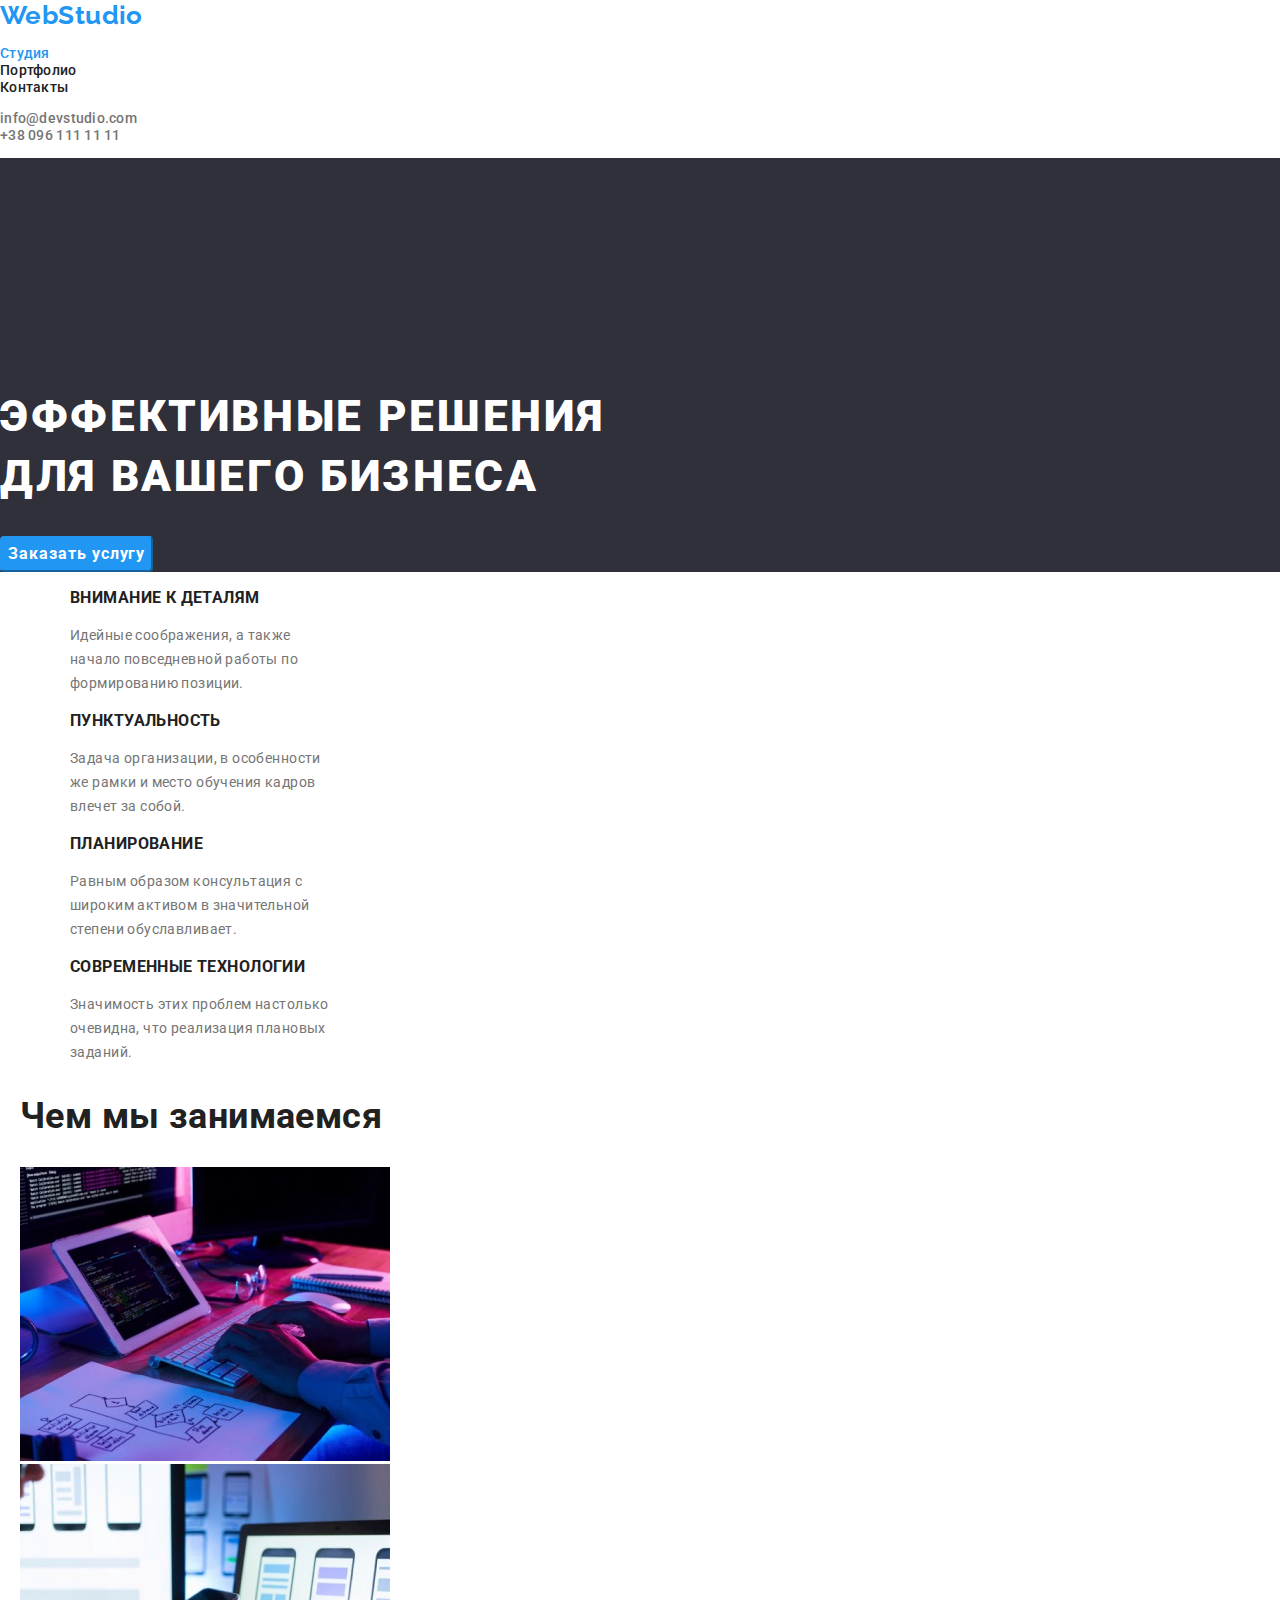
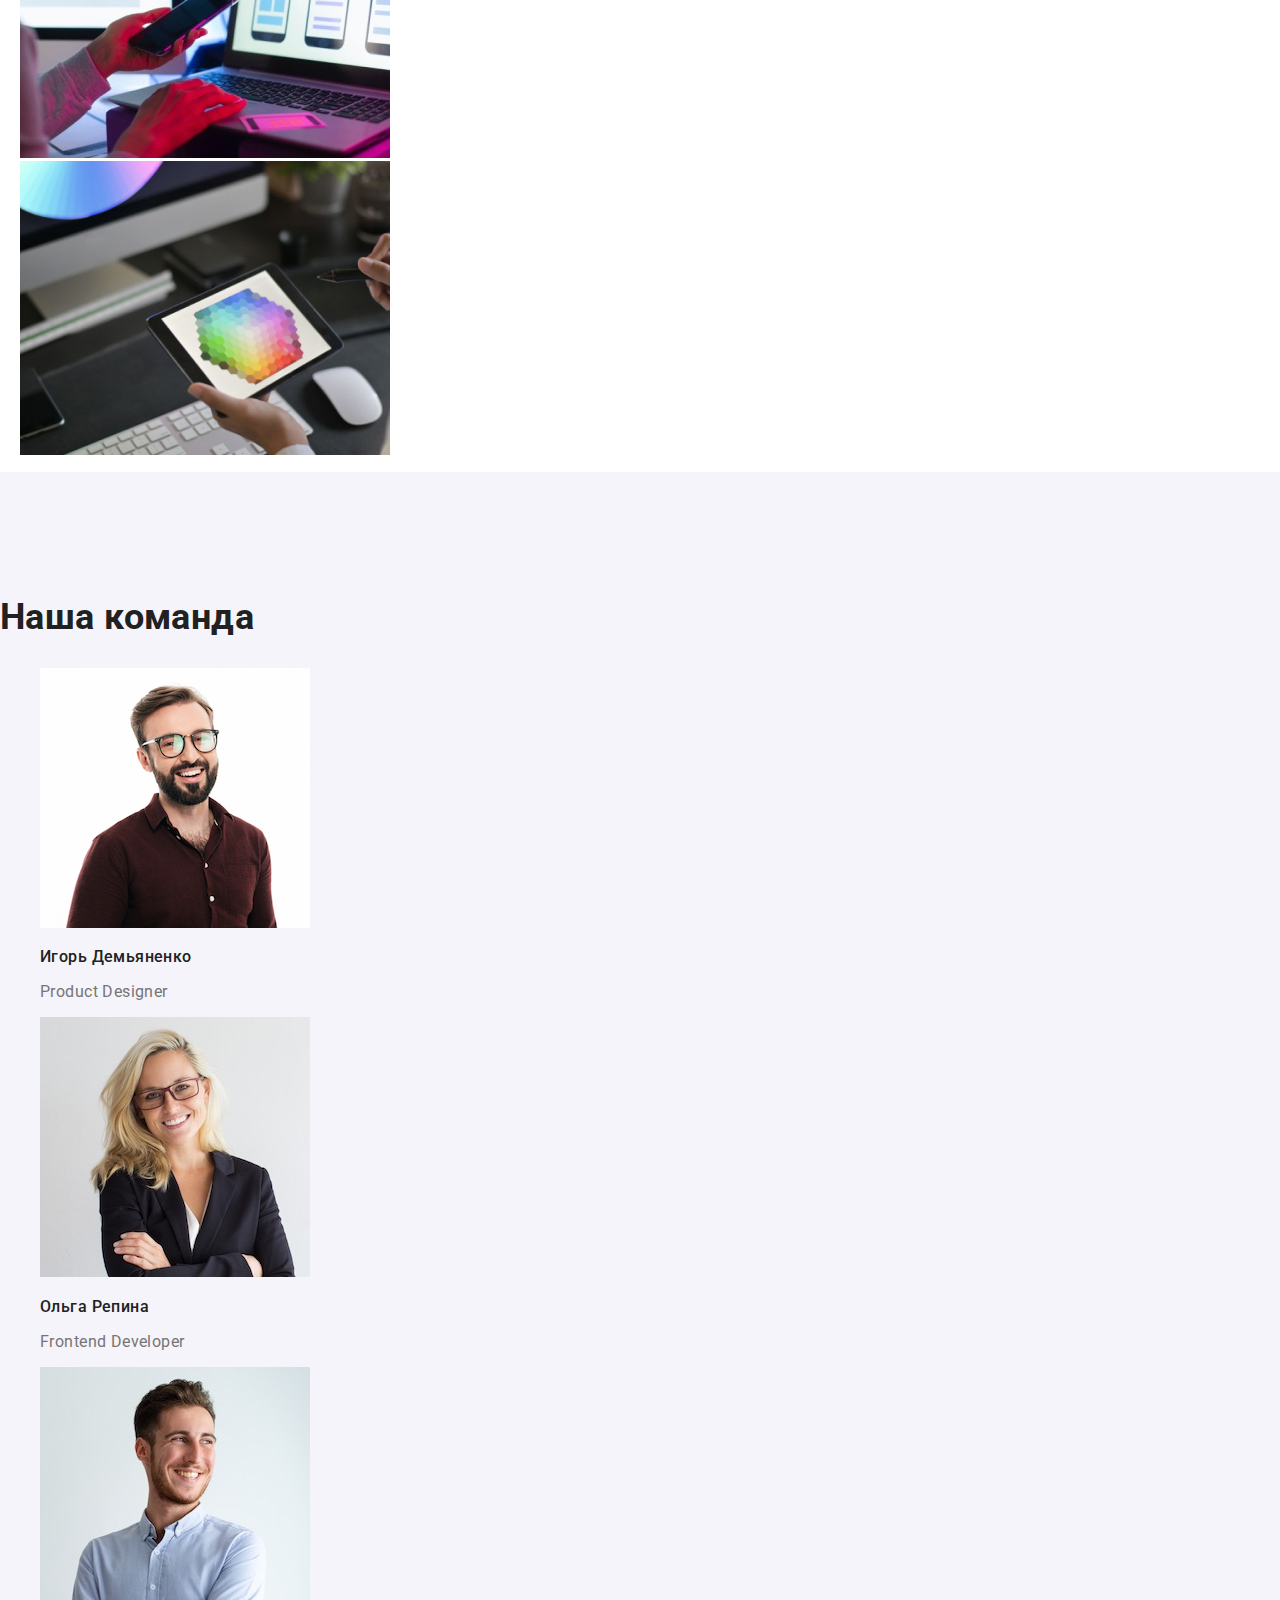
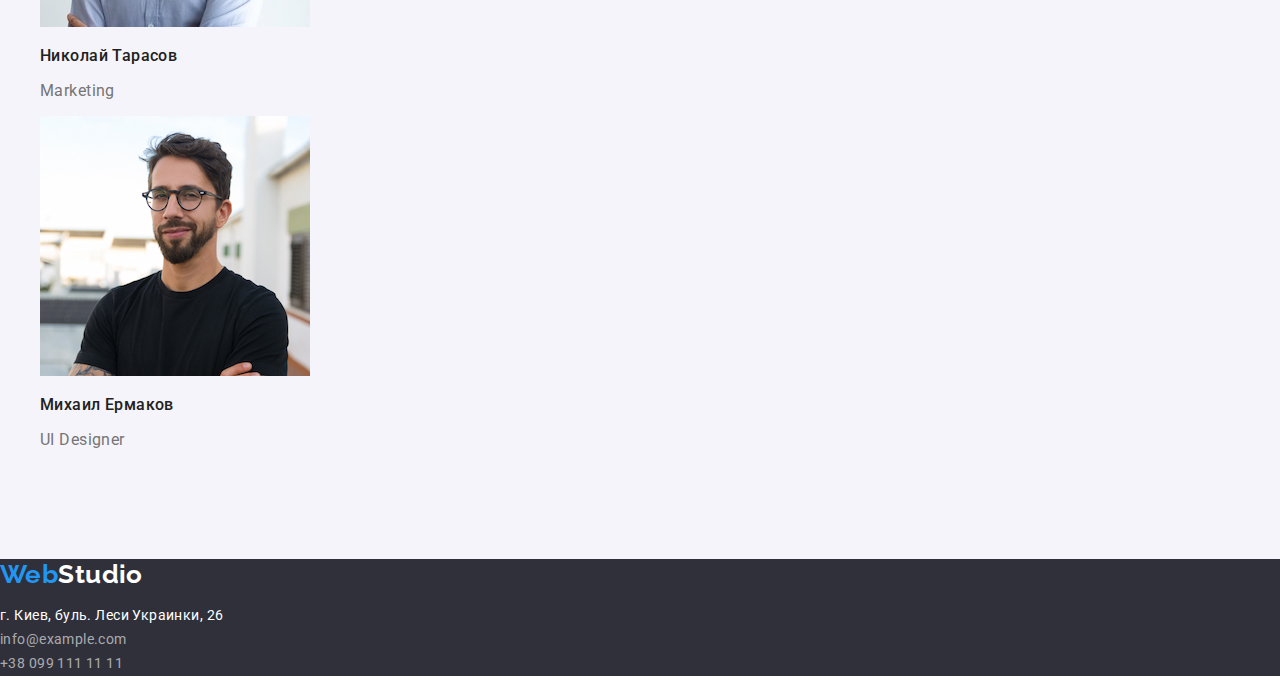
<file: index.html>
<!DOCTYPE html>
<html lang="ru">
  <head>
    <meta charset="UTF-8" />
    <meta http-equiv="X-UA-Compatible" content="IE=edge" />
    <meta name="viewport" content="width=device-width, initial-scale=1.0" />

    <!-- Fonts -->
    <!-- Fixed A1: підключення одним посиланням -->
    <link rel="preconnect" href="https://fonts.googleapis.com" />
    <link rel="preconnect" href="https://fonts.gstatic.com" crossorigin />
    <link
      href="https://fonts.googleapis.com/css2?family=Raleway:wght@700&family=Roboto:wght@400;500;700;900&display=swap"
      rel="stylesheet"
    />
    <!-- End of Fonts -->

    <title>Главная</title>

    <!-- Styles -->
    <link
      rel="stylesheet"
      href="https://cdnjs.cloudflare.com/ajax/libs/modern-normalize/1.0.0/modern-normalize.min.css"
    />
    <link rel="stylesheet" href="./css/styles.css" />
  </head>

  <body>
    <header class="header">
      <!-- Link on logo -->
      <a href="./index.html" class="header-logo" lang="en">
        <span class="accent">Web</span>Studio
      </a>

      <!-- Menu -->
      <nav>
        <ul class="list-style-none">
          <li>
            <a href="./index.html" class="header-menu-item accent">Студия</a>
          </li>
          <li>
            <a href="./portfolio.html" class="header-menu-item">Портфолио</a>
          </li>
          <li>
            <a href="" class="header-menu-item">Контакты</a>
          </li>
        </ul>
      </nav>

      <ul class="list-style-none">
        <li>
          <a href="mailto:info@devstudio.com" class="header-link-item">info@devstudio.com</a>
        </li>
        <li>
          <a href="tel:+380961111111" class="header-link-item">+38 096 111 11 11</a>
        </li>
      </ul>
    </header>

    <main>
      <!-- Hero -->
      <section class="hero">
        <h1 class="hero-title">
          Эффективные решения <br />
          для вашего бизнеса
        </h1>
        <button type="button" class="hero-button">Заказать услугу</button>
      </section>

      <section class="perculiarities">
        <h2 class="peculiarities-title-hide">Особенности</h2>
        <ul class="list-style-none">
          <li>
            <h3 class="peculiarities-title">Внимание к деталям</h3>
            <p class="peculiarities-p">
              Идейные соображения, а также начало повседневной работы по формированию позиции.
            </p>
          </li>
          <li>
            <h3 class="peculiarities-title">Пунктуальность</h3>
            <p class="peculiarities-p">
              Задача организации, в особенности же рамки и место обучения кадров влечет за собой.
            </p>
          </li>
          <li>
            <h3 class="peculiarities-title">Планирование</h3>
            <p class="peculiarities-p">
              Равным образом консультация с широким активом в значительной степени обуславливает.
            </p>
          </li>
          <li>
            <h3 class="peculiarities-title">Современные технологии</h3>
            <p class="peculiarities-p">
              Значимость этих проблем настолько очевидна, что реализация плановых заданий.
            </p>
          </li>
        </ul>
      </section>

      <section class="destinations">
        <!-- About our team -->
        <h2 class="destinations-title">Чем мы занимаемся</h2>
        <ul class="list-style-none">
          <li>
            <img
              src="./images/main-about-us-1.jpg"
              alt="Программирование"
              width="370"
              height="294"
            />
          </li>
          <li>
            <img
              src="./images/main-about-us-2.jpg"
              alt="Разработка приложений"
              width="370"
              height="294"
            />
          </li>
          <li>
            <img src="./images/main-about-us-3.jpg" alt="WEB-Дизайн" width="370" height="294" />
          </li>
        </ul>
      </section>

      <section class="team">
        <h2 class="team-title">Наша команда</h2>
        <ul class="team-list">
          <li>
            <img
              src="./images/main-our-team-person-1.jpg"
              alt="Игорь Демьяненко"
              width="270"
              height="260"
            />
            <h3 class="team-name">Игорь Демьяненко</h3>
            <p class="team-position" lang="en">Product Designer</p>
          </li>
          <li>
            <img
              src="./images/main-our-team-person-2.jpg"
              alt="Ольга Репина"
              width="270"
              height="260"
            />
            <h3 class="team-name">Ольга Репина</h3>
            <p class="team-position" lang="en">Frontend Developer</p>
          </li>
          <li>
            <img
              src="./images/main-our-team-person-3.jpg"
              alt="Николай Тарасов"
              width="270"
              height="260"
            />
            <h3 class="team-name">Николай Тарасов</h3>
            <p class="team-position" lang="en">Marketing</p>
          </li>
          <li>
            <img
              src="./images/main-our-team-person-4.jpg"
              alt="Михаил Ермаков"
              width="270"
              height="260"
            />
            <h3 class="team-name">Михаил Ермаков</h3>
            <p class="team-position" lang="en">UI Designer</p>
          </li>
        </ul>
      </section>
    </main>

    <footer class="footer">
      <a href="./index.html" class="footer-logo" lang="en"><span class="accent">Web</span>Studio</a>
      <address class="footer-address">
        <ul class="list-style-none">
          <li class="footer-postadress">г. Киев, буль. Леси Украинки, 26</li>
          <li>
            <a href="mailto:info@example.com" class="footer-contacts">info@example.com</a>
          </li>
          <li>
            <a href="tel:+380991111111" class="footer-contacts">+38 099 111 11 11</a>
          </li>
        </ul>
      </address>
    </footer>
  </body>
</html>
</file>
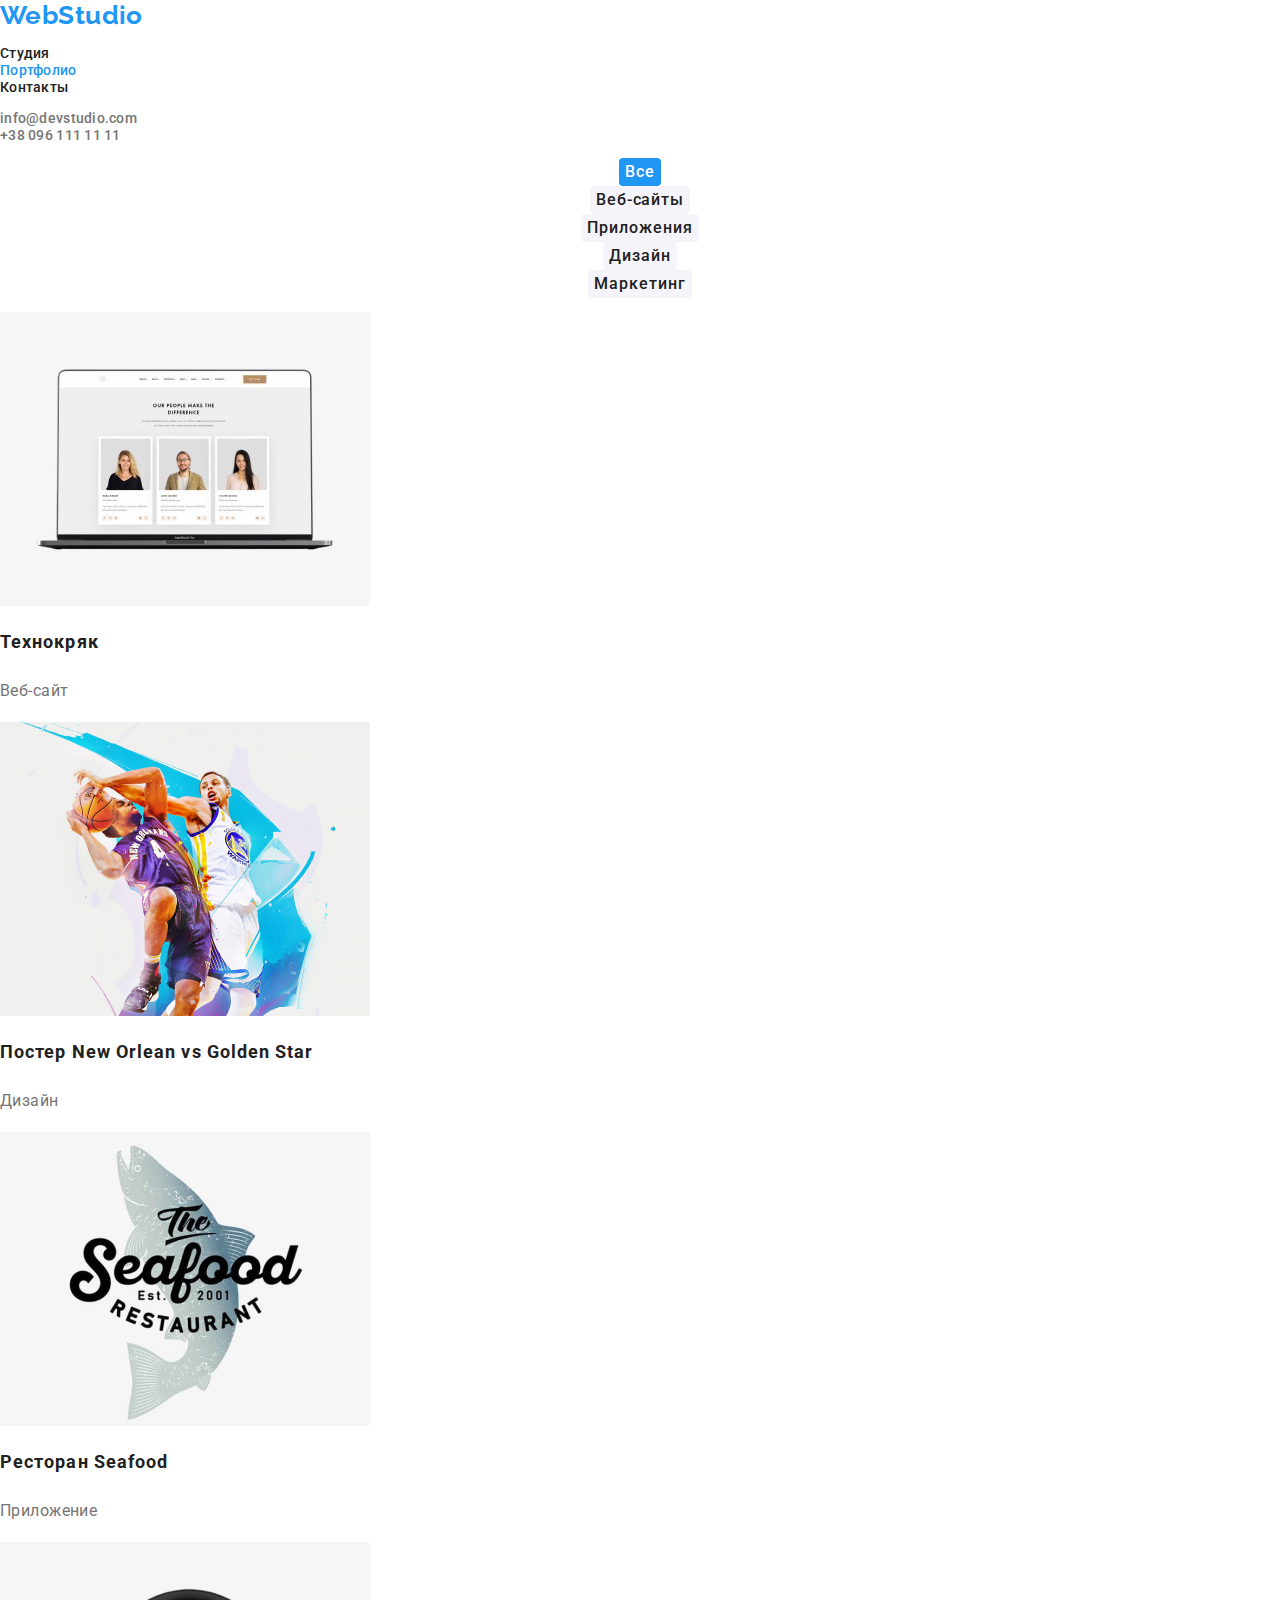
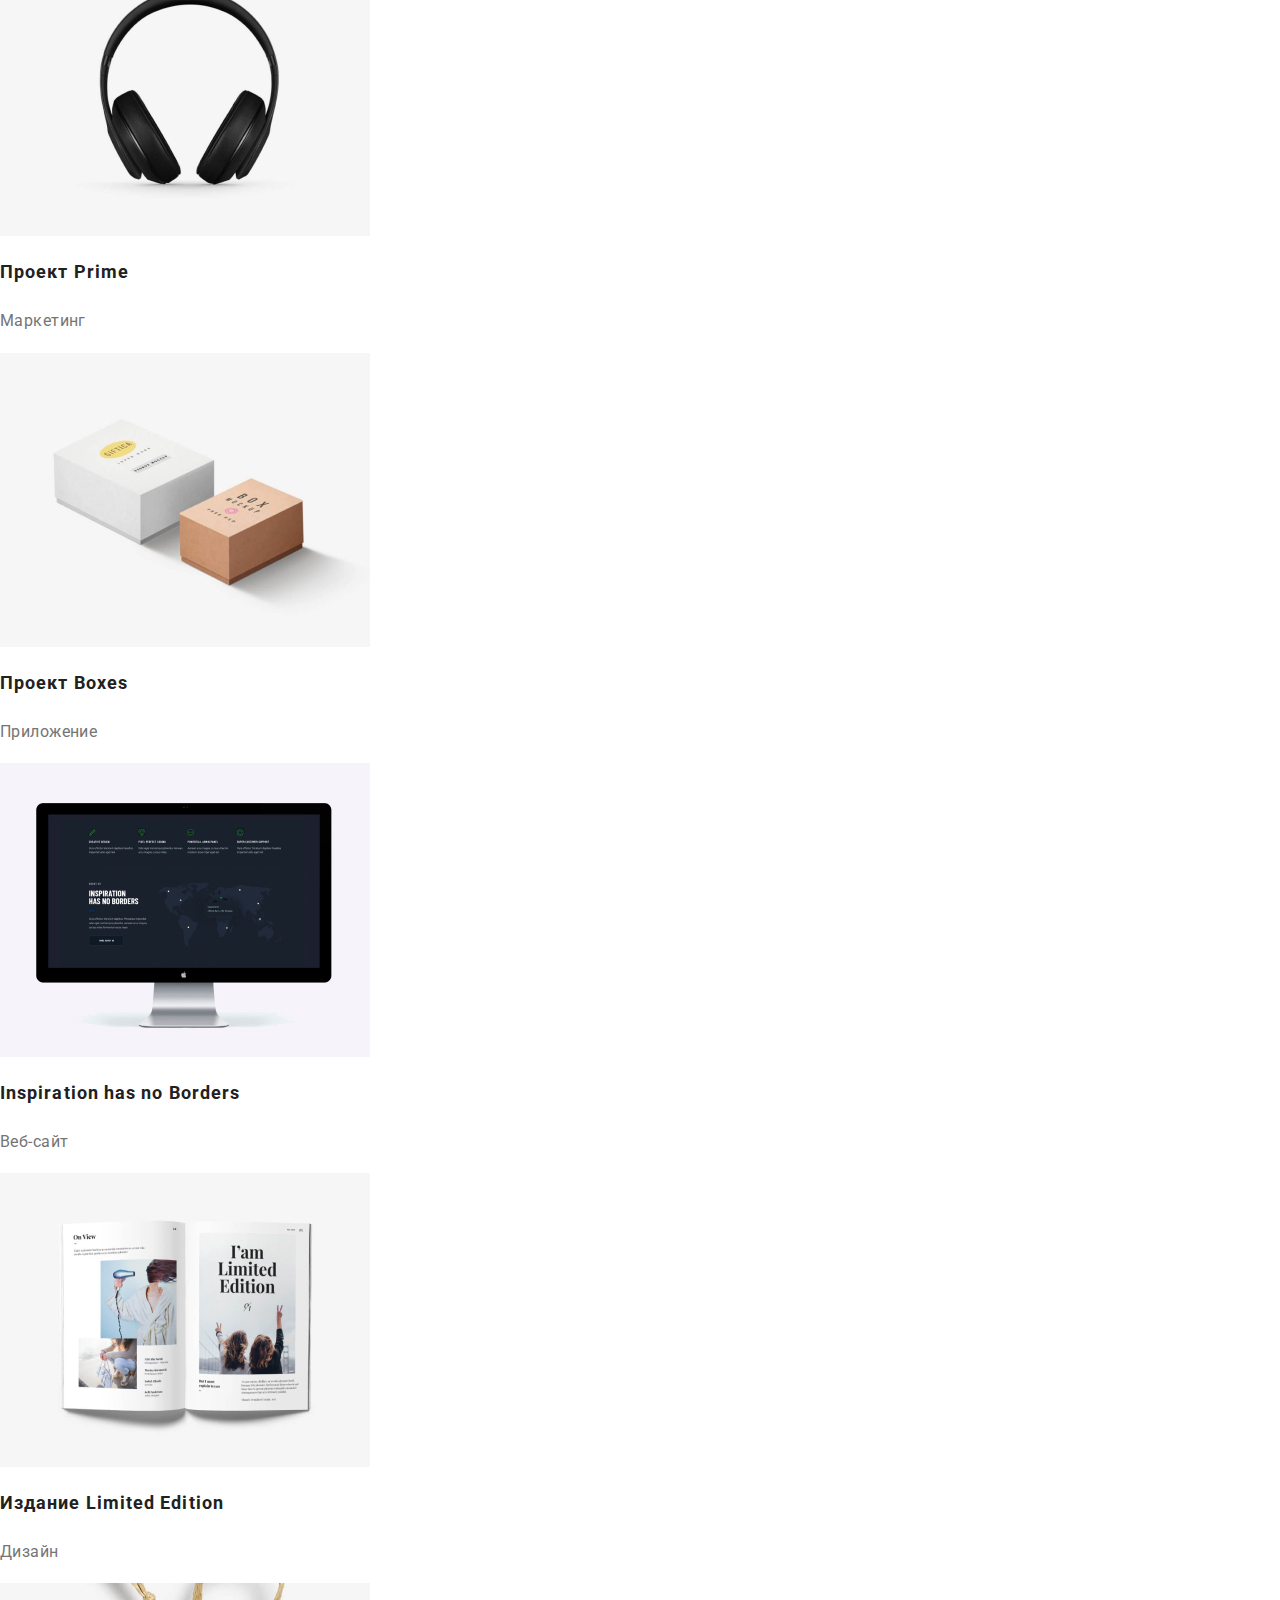
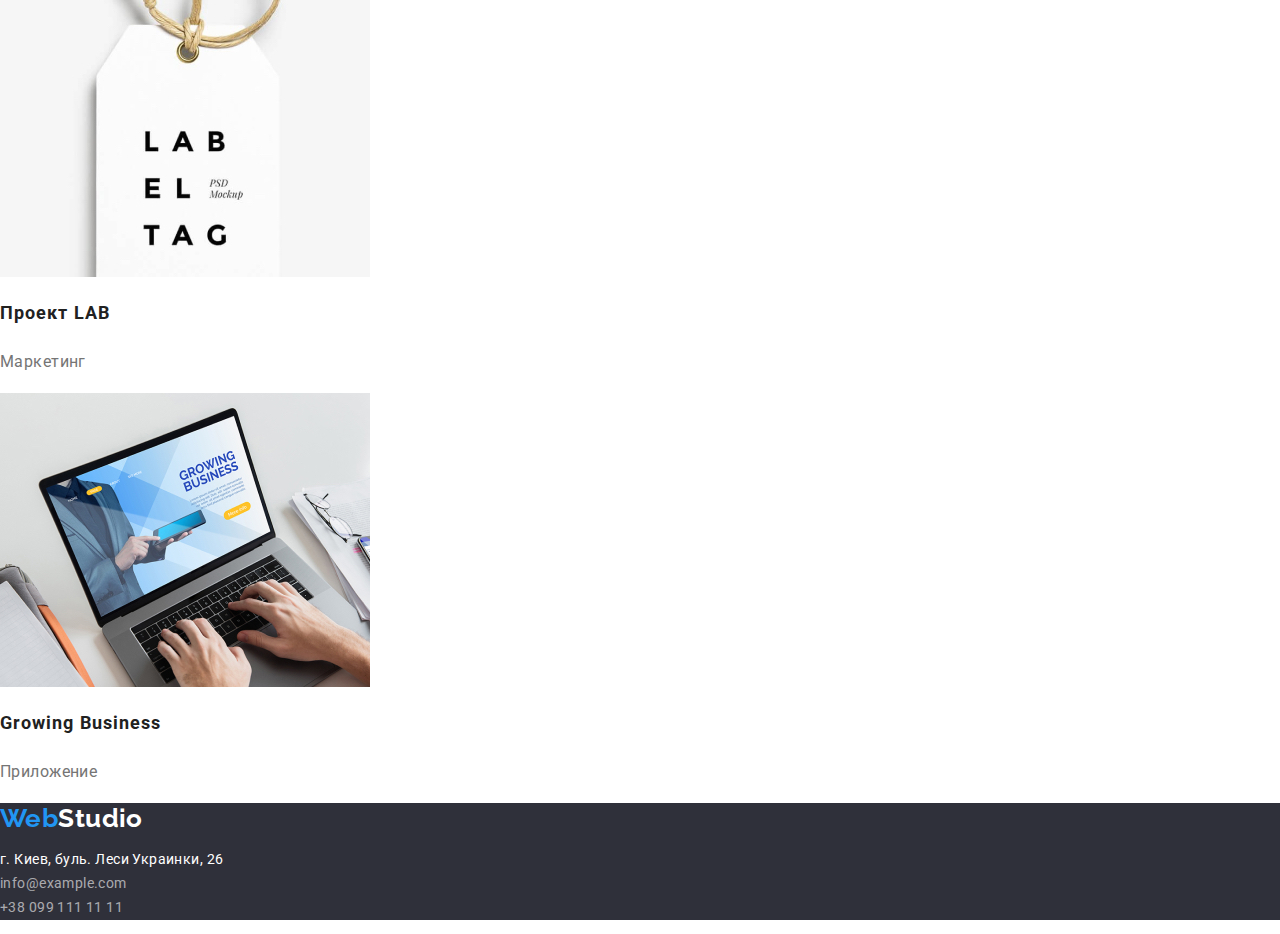
<file: portfolio.html>
<!DOCTYPE html>
<html lang="ru">
  <head>
    <meta charset="UTF-8" />
    <meta http-equiv="X-UA-Compatible" content="IE=edge" />
    <meta name="viewport" content="width=device-width, initial-scale=1.0" />

    <!-- Fonts -->
    <!-- Fdixe F1: підключення одним посиланням -->
    <link rel="preconnect" href="https://fonts.googleapis.com" />
    <link rel="preconnect" href="https://fonts.gstatic.com" crossorigin />
    <link
      href="https://fonts.googleapis.com/css2?family=Raleway:wght@700&family=Roboto:wght@400;500;700;900&display=swap"
      rel="stylesheet"
    />
    <!-- End of Fonts -->

    <title>Портфолио</title>

    <!-- Styles -->
    <link
      rel="stylesheet"
      href="https://cdnjs.cloudflare.com/ajax/libs/modern-normalize/1.0.0/modern-normalize.min.css"
    />
    <link rel="stylesheet" href="./css/styles.css" />
  </head>

  <body>
    <header class="header">
      <a href="./index.html" class="header-logo" lang="en">
        <span class="accent">Web</span>Studio
      </a>

      <nav>
        <ul class="list-style-none">
          <li>
            <a href="./index.html" class="header-menu-item">Студия</a>
          </li>
          <li>
            <a href="./portfolio.html" class="header-menu-item accent">Портфолио</a>
          </li>
          <li>
            <a href="" class="header-menu-item">Контакты</a>
          </li>
        </ul>
      </nav>

      <ul class="list-style-none">
        <li>
          <a href="mailto:info@devstudio.com" class="header-link-item">info@devstudio.com</a>
        </li>
        <li>
          <a href="tel:+380961111111" class="header-link-item">+38 096 111 11 11</a>
        </li>
      </ul>
    </header>

    <main>
      <section>
        <h1 class="portfolio-title">Примеры выполненных работ</h1>

        <ul class="list-style-none">
          <li>
            <button type="button" class="filter-button accent-button">Все</button>
          </li>
          <li>
            <button type="button" class="filter-button">Веб-сайты</button>
          </li>
          <li>
            <button type="button" class="filter-button">Приложения</button>
          </li>
          <li>
            <button type="button" class="filter-button">Дизайн</button>
          </li>
          <li>
            <button type="button" class="filter-button">Маркетинг</button>
          </li>
        </ul>

        <ul class="list-style-none">
          <li>
            <a href="#" class="example-link">
              <img
                src="./images/portfolio-img-1-1.jpg"
                alt="Веб-сайт Технокряк"
                width="370"
                height="294"
              />
              <h2 class="example-title">Технокряк</h2>
              <p class="example-text">Веб-сайт</p>
            </a>
          </li>
          <li>
            <a href="#" class="example-link">
              <img
                src="./images/portfolio-img-1-2.jpg"
                alt="Дизайн Постер Нью Орлеан против Голден Стар"
                width="370"
                height="294"
              />
              <h2 class="example-title">Постер <span lang="en">New Orlean vs Golden Star</span></h2>
              <p class="example-text">Дизайн</p>
            </a>
          </li>
          <li>
            <a href="#" class="example-link">
              <img
                src="./images/portfolio-img-1-3.jpg"
                alt="Приложение Ресторан Сифуд"
                width="370"
                height="294"
              />
              <h2 class="example-title">Ресторан <span lang="en">Seafood</span></h2>
              <p class="example-text">Приложение</p></a
            >
          </li>
          <li>
            <a href="#" class="example-link">
              <img
                src="./images/portfolio-img-2-1.jpg"
                alt="Маркетинг Проект Прайм"
                width="370"
                height="294"
              />
              <h2 class="example-title">Проект <span lang="en">Prime</span></h2>
              <p class="example-text">Маркетинг</p>
            </a>
          </li>
          <li>
            <a href="#" class="example-link">
              <img
                src="./images/portfolio-img-2-2.jpg"
                alt="Приложение Проект Боксз"
                width="370"
                height="294"
              />
              <h2 class="example-title">Проект <span lang="en">Boxes</span></h2>
              <p class="example-text">Приложение</p>
            </a>
          </li>
          <li>
            <a href="#" class="example-link">
              <img
                src="./images/portfolio-img-2-3.jpg"
                alt="Веб-сайт Инспирейшн хэз ноу Бордерз"
                width="370"
                height="294"
              />
              <h2 class="example-title"><span lang="en">Inspiration has no Borders</span></h2>
              <p class="example-text">Веб-сайт</p>
            </a>
          </li>
          <li>
            <a href="#" class="example-link">
              <img
                src="./images/portfolio-img-3-1.jpg"
                alt="Дизайн Издание Лимитд Эдишн"
                width="370"
                height="294"
              />
              <h2 class="example-title">Издание <span lang="en">Limited Edition</span></h2>
              <p class="example-text">Дизайн</p></a
            >
          </li>
          <li>
            <a href="#" class="example-link">
              <img
                src="./images/portfolio-img-3-2.jpg"
                alt="Маркетинг Проект ЛЭБ"
                width="370"
                height="294"
              />
              <h2 class="example-title">Проект <span lang="en">LAB</span></h2>
              <p class="example-text">Маркетинг</p>
            </a>
          </li>
          <li>
            <a href="#" class="example-link">
              <img
                src="./images/portfolio-img-3-3.jpg"
                alt="Приложение Гроуин Бизнес"
                width="370"
                height="294"
              />
              <h2 class="example-title"><span lang="en">Growing Business</span></h2>
              <p class="example-text">Приложение</p></a
            >
          </li>
        </ul>
      </section>
    </main>

    <footer class="footer">
      <a href="./index.html" class="footer-logo" lang="en"><span class="accent">Web</span>Studio</a>
      <address class="footer-address">
        <ul class="list-style-none">
          <li class="footer-postadress">г. Киев, буль. Леси Украинки, 26</li>
          <li>
            <a href="mailto:info@example.com" class="footer-contacts">info@example.com</a>
          </li>
          <li>
            <a href="tel:+380991111111" class="footer-contacts">+38 099 111 11 11</a>
          </li>
        </ul>
      </address>
    </footer>
  </body>
</html>
</file>
<file: css/styles.css>
/* Colors of project */
:root {
  --logo-header-color: #000000;
  --logo-footer-color: #ffffff;
  --accent-color: #2196f3;
  --header-menu-color: #212121;
  --header-link-color: #757575;
  --header-border-color: #ececec;
  --footer-address-color: #ffffff;
  --footer-contacts-color: rgba(255, 255, 255, 0.6);
  --hero-title-color: #ffffff;
  --button-accent-color: #ffffff;
  --button-accent-bg: #2196f3;
  --button-color: #212121;
  --button-bg: #f5f4fa;
  --h2-color: #212121;
  --h3-color: #212121;
  --p-color: #757575;
  --body-bg: #ffffff;
  --footer-bg: #2f303a;
  --hero-bg: #2f303a;
  --header-bg: #ffffff;
  --border-line-color: #eeeeee;
  --our-team-section-bg: #f5f4fa;
}

/* body */
body {
  font-family: 'Roboto', 'Arial', sans-serif;
  background-color: var(--body-bg);
  color: var(--p-color);
  font-size: 14px;
  letter-spacing: 0.03em;
}

/* common styles for header and footer*/

/* Header */
.header {
  background-color: var(--header-bg);
  border-width: 2px;
  border-color: var(--header-border-color);
}

.nav {
  display: inline-block;
  width: 532px;
}
/* Logo */
.header-logo {
  font-family: 'Raleway', 'Arial', sans-serif;
  font-size: 26px;
  font-weight: 700;
  line-height: 1.19;
  color: var(--logo-header-color);
  text-decoration: none;
  margin-left: ;
  margin-top: 24;
}

.header-logo:hover,
.header-logo:focus {
  color: var(--accent-color);
}
/* End of logo */

/* Menu */

.header-menu {
  margin-left: 93px;
  margin-top: 32px;
  padding: 0;
}

.header-menu-item {
  text-decoration: none;
  font-weight: 500;
  color: var(--header-menu-color);
  line-height: 1.14;
  letter-spacing: 0.02em;
}

.header-menu-item:hover,
.header-menu-item:focus {
  color: var(--accent-color);
}
/* Links */

.header-link-item {
  text-decoration: none;
  font-weight: 500;
  color: var(--header-link-color);
  line-height: 1.14;
  letter-spacing: 0.02em;
}

.header-link-item:hover,
.header-link-item:focus {
  color: var(--accent-color);
}

/* Footer */
.footer {
  background-color: var(--footer-bg);
}

.footer-logo {
  font-family: 'Raleway', 'Arial', sans-serif;
  font-size: 26px;
  font-weight: 700;
  line-height: 1.19;
  color: var(--logo-footer-color);
  text-decoration: none;
}

.footer-logo:hover,
.footer-logo:focus {
  color: var(--accent-color);
}

.footer-address {
  font-style: normal;
}

.footer-postadress {
  line-height: 1.71;
  color: var(--footer-address-color);
}

.footer-contacts {
  text-decoration: none;
  color: var(--footer-contacts-color);
  line-height: 1.71;
}

.footer-contacts:hover,
.footer-contacts:focus {
  color: var(--accent-color);
}
/* styles for index.html/main */

/* Hero */
.hero {
  background-color: var(--hero-bg);
  color: var(--hero-title-color);
  padding-top: 200px;
}

.hero-title {
  font-weight: 900;
  font-size: 44px;
  line-height: 1.36;
  letter-spacing: 0.06em;
  text-transform: uppercase;
}

.hero-button {
  background-color: var(--button-accent-bg);
  color: var(--button-accent-color);
  border-color: var(--button-accent-bg);
  font-family: inherit;
  border-radius: 4px;
  font-weight: 700;
  font-size: 16px;
  line-height: 1.88;
  align-items: center;
  text-align: center;
  letter-spacing: 0.06em;
  margin-top: 30px;
  margin: auto;
  border-width: 2px;
  cursor: pointer;
}

.hero-button:hover,
.hero-button:focus {
  background-color: var(--button-accent-color);
  color: var(--button-accent-bg);
  border-color: var(--button-accent-bg);
}

/* Peculiarities */

.perculiarities {
  width: 1140px;
  margin: auto;
}

.peculiarities-title-hide,
.portfolio-title {
  display: none;
}

.peculiarities-title {
  font-weight: 700;
  line-height: 1.14;
  text-transform: uppercase;
  color: var(--h3-color);
}

.peculiarities-p {
  width: 270px;
  line-height: 1.71;
}
/* destinations */
.destinations {
  width: 1240px;
  margin: auto;
}

.destinations-title {
  font-weight: 700;
  font-size: 36px;
  line-height: 1.17;
  color: var(--h2-color);
}

/* Our team */
.team {
  background-color: var(--our-team-section-bg);
  padding: auto;
  padding-top: 94px;
  padding-bottom: 94px;
}
.team-title {
  font-weight: 700;
  font-size: 36px;
  line-height: 1.17;
  color: var(--h2-color);
}

.team-list {
  list-style: none;
}

.team-name {
  font-weight: 500;
  font-size: 16px;
  line-height: 1.19;
  color: var(--h3-color);
}

.team-position {
  font-size: 16px;
  line-height: 1.19;
  color: var(--p-color);
}
/* styles for portfolio.html/main */

.filter-button {
  background-color: var(--button-bg);
  color: var(--button-color);
  border-radius: 4px;
  font-family: inherit;
  font-weight: 500;
  font-size: 16px;
  line-height: 1.63;
  display: flex;
  align-items: center;
  text-align: center;
  letter-spacing: 0.06em;
  margin-top: 30px;
  margin: auto;
  border: none;
  cursor: pointer;
}

.filter-button:hover,
.filter-button:focus {
  background-color: var(--button-accent-bg);
  color: var(--button-accent-color);
}

.accent-button {
  background-color: var(--button-accent-bg);
  color: var(--button-accent-color);
}

.example-link {
  text-decoration: none;
  color: inherit;
}

.example-title {
  font-weight: 700;
  font-size: 18px;
  line-height: 2;
  letter-spacing: 0.06em;
  color: var(--h2-color);
}

.example-text {
  font-size: 16px;
  line-height: 1.88;
}
/* Color accent */
.accent {
  color: var(--accent-color);
}
/* List style: none */
.list-style-none {
  padding: 0;
  list-style: none;
  text-decoration: none;
}

.item-inline-block {
  display: inline-block;
}
</file>
